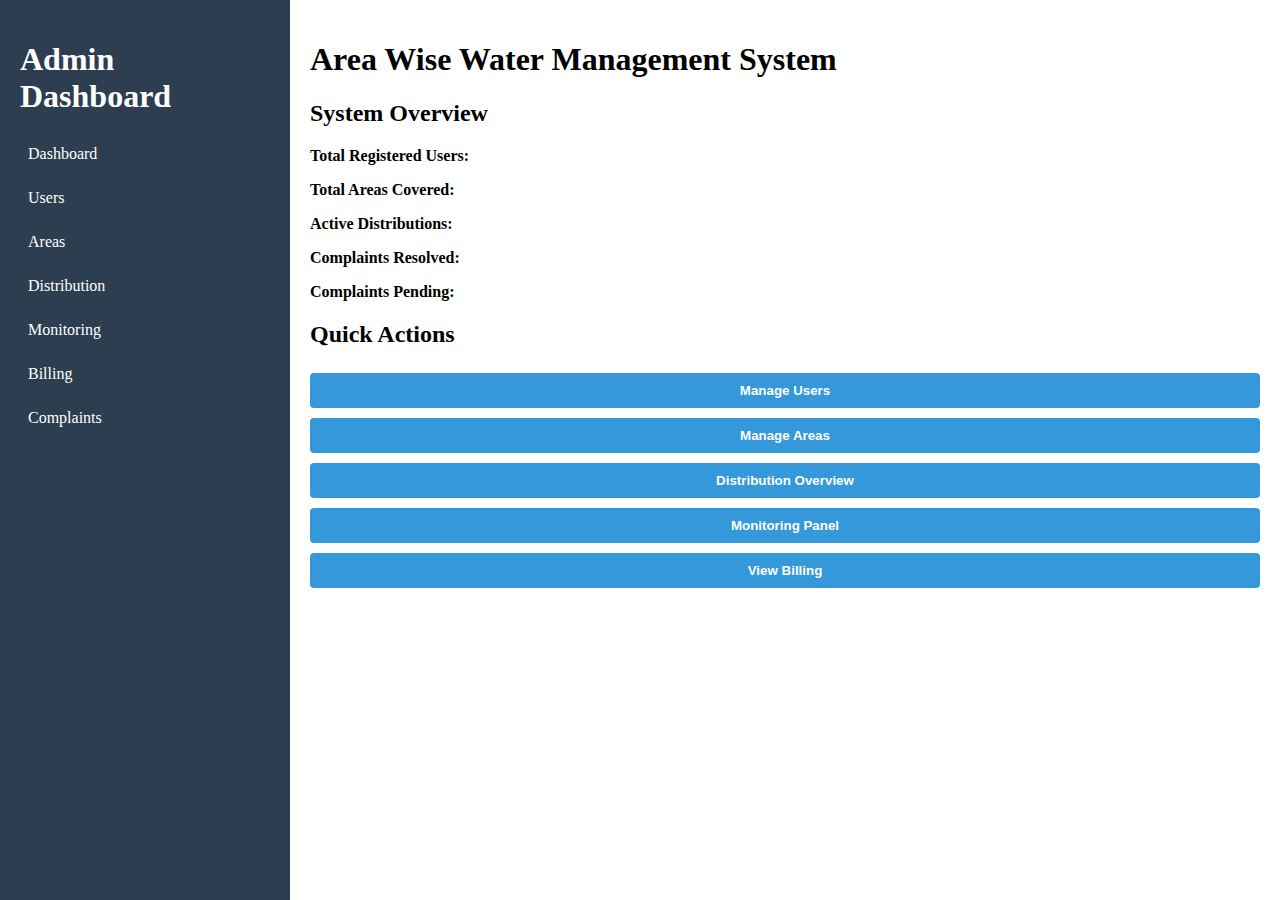
<file: index.html>
<!DOCTYPE html>
<html lang="en">
  <head>
    <meta charset="UTF-8" />
    <meta name="viewport" content="width=device-width, initial-scale=1.0" />
    <title>AWWMS - Dashboard</title>
    <link rel="stylesheet" href="style2.css" />
  </head>
  <body>
    <div class="container">
      <div id="left">
        <h1 id="current_page_title">Admin Dashboard</h1>
        <ul id="navbar">
          <li class="navbar_links"><a href="index.html">Dashboard</a></li>
          <li class="navbar_links"><a href="users.html">Users</a></li>
          <li class="navbar_links"><a href="areas.html">Areas</a></li>
          <li class="navbar_links"><a href="distribution.html">Distribution</a></li>
          <li class="navbar_links"><a href="monitoring.html">Monitoring</a></li>
          <li class="navbar_links"><a href="billing.html">Billing</a></li>
          <li class="navbar_links"><a href="complaints.html">Complaints</a></li>
        </ul>
      </div>

      <div id="right">
        <h1 id="PageTitle">Area Wise Water Management System</h1>

        <div class="dashboard_section">
          <h2>System Overview</h2>
          <div id="dashboard_stats">
            <p><strong>Total Registered Users:</strong></p>
            <p><strong>Total Areas Covered:</strong></p>
            <p><strong>Active Distributions:</strong></p>
            <p><strong>Complaints Resolved:</strong></p>
            <p><strong>Complaints Pending:</strong></p>
          </div>
        </div>

        <div class="dashboard_section">
          <h2>Quick Actions</h2>
          <button class="action_button" onclick="location.href='users.html'">Manage Users</button>
          <button class="action_button" onclick="location.href='areas.html'">Manage Areas</button>
          <button class="action_button" onclick="location.href='distribution.html'">Distribution Overview</button>
          <button class="action_button" onclick="location.href='monitoring.html'">Monitoring Panel</button>
          <button class="action_button" onclick="location.href='billing.html'">View Billing</button>
        </div>
      </div>
    </div>
  </body>
</html>
</file>
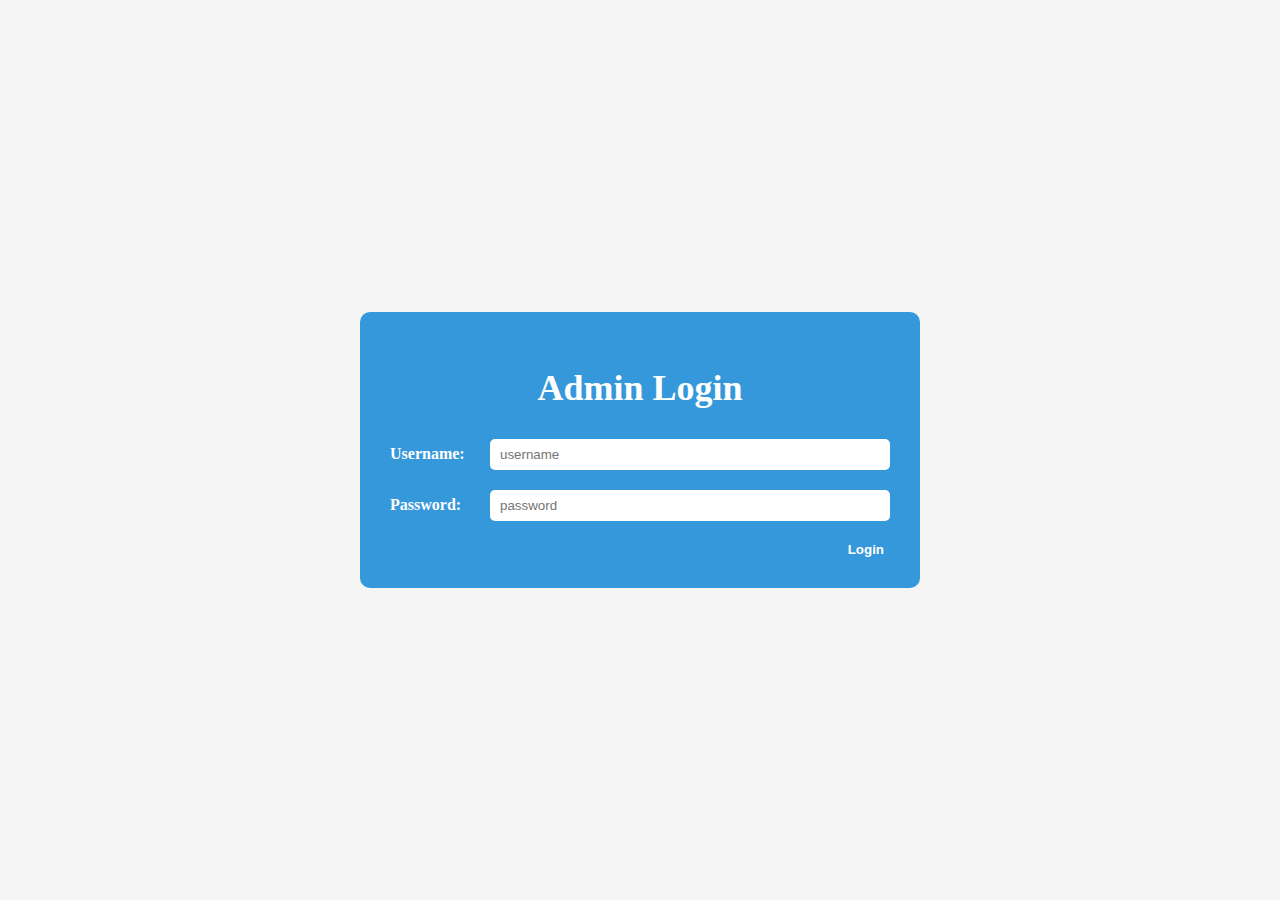
<file: adminlog.html>
<!DOCTYPE html>
<html lang="en">
<head>
  <meta charset="UTF-8" />
  <meta name="viewport" content="width=device-width, initial-scale=1.0"/>
  <title>Admin Login - AWWMS</title>
  <link rel="stylesheet" href="adminlog.css" />
</head>
<body>
  <div class="wrapper">
    <h1>Admin Login</h1>
    <form action="index.html" method="post" id="loginForm">
      <div class="input-box">
        <label for="username">Username:</label>
      <input type="text" placeholder="username" required />
        </div>
        <div class="input-box">
      <label for="password">Password:</label>
      <input type="password" placeholder="password" required />
        </div>
        <div class="button-container">
      <button type="submit">Login</button>
        </div>
    </form>
  
  </div>
</body>
</html>
</file>
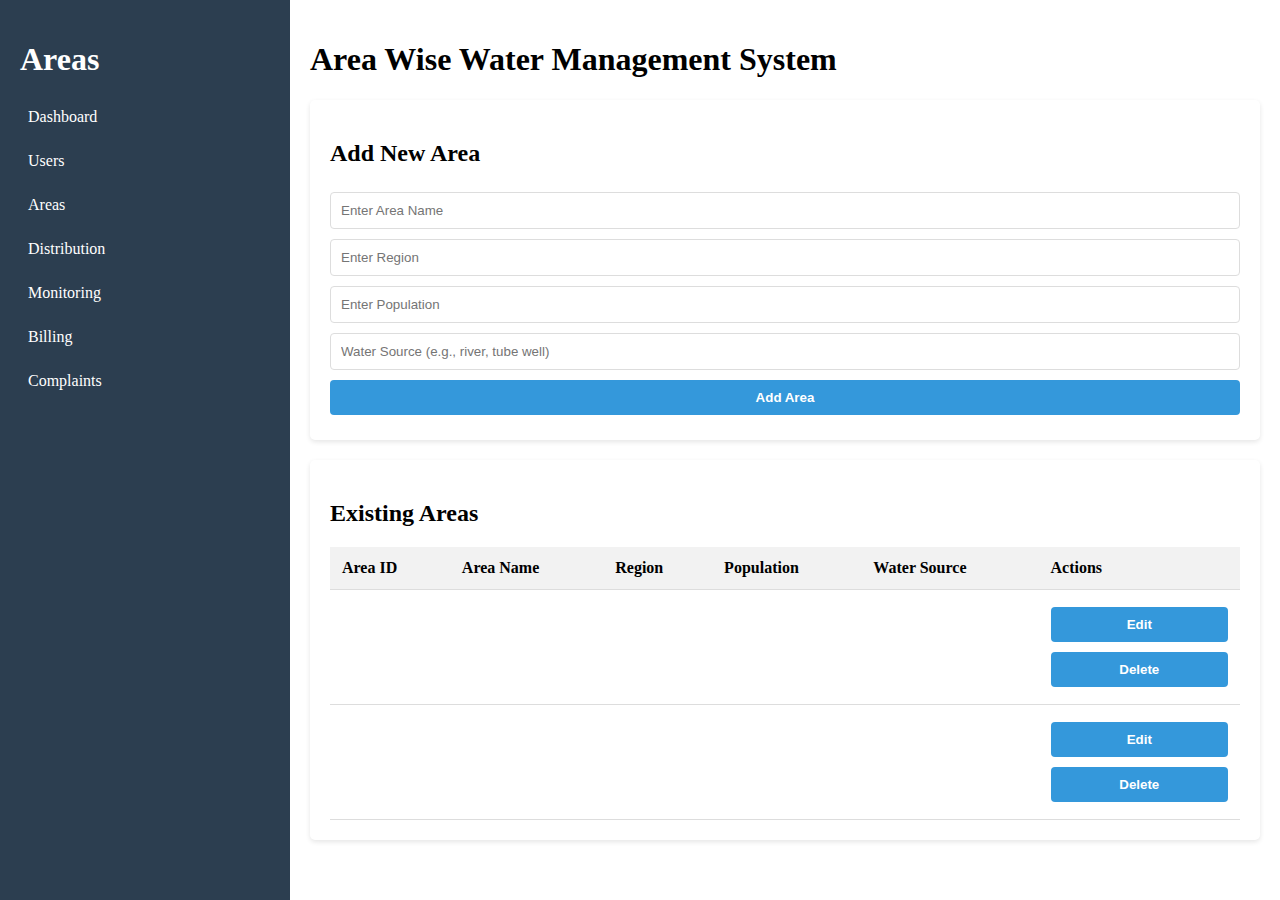
<file: areas.html>
<!DOCTYPE html>
<html lang="en">
  <head>
    <meta charset="UTF-8" />
    <meta name="viewport" content="width=device-width, initial-scale=1.0" />
    <title>AWWMS</title>
    <link rel="stylesheet" href="style2.css" />
  </head>
  <body>
    <div class="container">
      <div id="left">
        <h1 id="current_page_title">Areas</h1>
        <ul id="navbar">
          <li class="navbar_links"><a href="index.html">Dashboard</a></li>
          <li class="navbar_links"><a href="users.html">Users</a></li>
          <li class="navbar_links"><a href="areas.html">Areas</a></li>
          <li class="navbar_links"><a href="distribution.html">Distribution</a></li>
          <li class="navbar_links"><a href="monitoring.html">Monitoring</a></li>
          <li class="navbar_links"><a href="billing.html">Billing</a></li>
          <li class="navbar_links"><a href="complaints.html">Complaints</a></li>
        </ul>
      </div>

      <div id="right">
        <h1 id="PageTitle">Area Wise Water Management System</h1>

        <div class="form-section">
          <h2>Add New Area</h2>
          <form id="areaForm">
            <input
              type="text"
              id="areaName"
              name="areaName"
              placeholder="Enter Area Name"
              required
            />
            <input
              type="text"
              id="region"
              name="region"
              placeholder="Enter Region"
              required
            />
            <input
              type="number"
              id="population"
              name="population"
              placeholder="Enter Population"
              required
            />
            <input
              type="text"
              id="waterSource"
              name="waterSource"
              placeholder="Water Source (e.g., river, tube well)"
              required
            />
            <button type="submit">Add Area</button>
          </form>
        </div>

        <div class="table-section">
          <h2>Existing Areas</h2>
          <table>
            <thead>
              <tr>
                <th>Area ID</th>
                <th>Area Name</th>
                <th>Region</th>
                <th>Population</th>
                <th>Water Source</th>
                <th>Actions</th>
              </tr>
            </thead>
            <tbody id="areaTableBody">
              <tr>
                <td></td>
                <td></td>
                <td></td>
                <td></td>
                <td></td>
                <td>
                  <button>Edit</button>
                  <button>Delete</button>
                </td>
              </tr>
              <tr>
                <td></td>
                <td></td>
                <td></td>
                <td></td>
                <td></td>
                <td>
                  <button>Edit</button>
                  <button>Delete</button>
                </td>
              </tr>
            </tbody>
          </table>
        </div>
      </div>
    </div>
  </body>
</html>
</file>
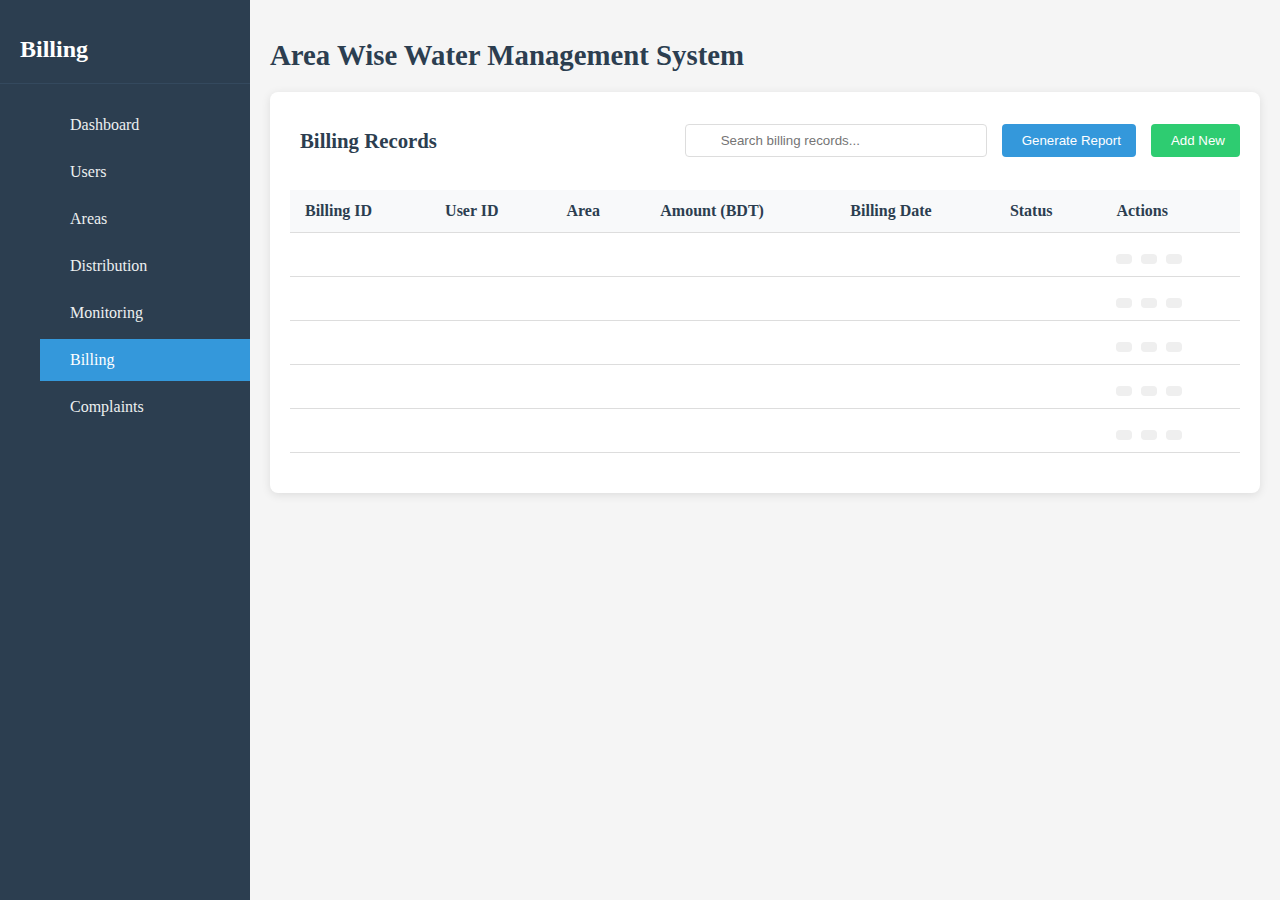
<file: billing.html>
<!DOCTYPE html>
<html lang="en">
<head>
  <meta charset="UTF-8" />
  <meta name="viewport" content="width=device-width, initial-scale=1.0" />
  <title>AWWMS - Billing</title>
  <link rel="stylesheet" href="billing.css"/>
<body>
  <div class="container">
    <div id="left">
      <h1 id="current_page_title">Billing</h1>
      <ul id="navbar">
        <li class="navbar_links"><a href="index.html"><i class="fas fa-tachometer-alt"></i> Dashboard</a></li>
        <li class="navbar_links"><a href="users.html"><i class="fas fa-users"></i> Users</a></li>
        <li class="navbar_links"><a href="areas.html"><i class="fas fa-map-marker-alt"></i> Areas</a></li>
        <li class="navbar_links"><a href="distribution.html"><i class="fas fa-truck"></i> Distribution</a></li>
        <li class="navbar_links"><a href="monitoring.html"><i class="fas fa-chart-line"></i> Monitoring</a></li>
        <li class="navbar_links active"><a href="billing.html"><i class="fas fa-file-invoice-dollar"></i> Billing</a></li>
        <li class="navbar_links"><a href="complaints.html"><i class="fas fa-exclamation-circle"></i> Complaints</a></li>
      </ul>
    </div>

    <div id="right">
      <h1 id="PageTitle">Area Wise Water Management System</h1>
      <div id="center">
        <div class="table-section">
          <div class="table-header">
            <h2><i class="fas fa-file-invoice"></i> Billing Records</h2>
            <div class="table-actions">
              <div class="search-box">
                <i class="fas fa-search"></i>
                <input type="text" id="searchInput" placeholder="Search billing records...">
              </div>
              <button class="btn btn-primary"><i class="fas fa-file-export"></i> Generate Report</button>
              <button class="btn btn-success"><i class="fas fa-plus"></i> Add New</button>
            </div>
          </div>
          <table>
            <thead>
              <tr>
                <th>Billing ID <i class="fas fa-sort"></i></th>
                <th>User ID <i class="fas fa-sort"></i></th>
                <th>Area <i class="fas fa-sort"></i></th>
                <th>Amount (BDT) <i class="fas fa-sort"></i></th>
                <th>Billing Date <i class="fas fa-sort"></i></th>
                <th>Status <i class="fas fa-sort"></i></th>
                <th>Actions</th>
              </tr>
            </thead>
            <tbody>
              <tr>
                <td></td>
                <td></td>
                <td></td>
                <td></td>
                <td></td>
                <td><span class="status paid"></span></td>
                <td>
                  <button class="btn-action view"><i class="fas fa-eye"></i></button>
                  <button class="btn-action edit"><i class="fas fa-edit"></i></button>
                  <button class="btn-action print"><i class="fas fa-print"></i></button>
                </td>
              </tr>
              <tr>
                <td></td>
                <td></td>
                <td></td>
                <td></td>
                <td></td>
                <td><span class="status paid"></span></td>
                <td>
                  <button class="btn-action view"><i class="fas fa-eye"></i></button>
                  <button class="btn-action edit"><i class="fas fa-edit"></i></button>
                  <button class="btn-action print"><i class="fas fa-print"></i></button>
                </td>
              </tr>
              <tr>
                <td></td>
                <td></td>
                <td></td>
                <td></td>
                <td></td>
                <td><span class="status paid"></span></td>
                <td>
                  <button class="btn-action view"><i class="fas fa-eye"></i></button>
                  <button class="btn-action edit"><i class="fas fa-edit"></i></button>
                  <button class="btn-action print"><i class="fas fa-print"></i></button>
                </td>
              </tr>
              <tr>
                <td></td>
                <td></td>
                <td></td>
                <td></td>
                <td></td>
                <td><span class="status paid"></span></td>
                <td>
                  <button class="btn-action view"><i class="fas fa-eye"></i></button>
                  <button class="btn-action edit"><i class="fas fa-edit"></i></button>
                  <button class="btn-action print"><i class="fas fa-print"></i></button>
                </td>
              </tr>
              <tr>
                <td></td>
                <td></td>
                <td></td>
                <td></td>
                <td></td>
                <td><span class="status paid"></span></td>
                <td>
                  <button class="btn-action view"><i class="fas fa-eye"></i></button>
                  <button class="btn-action edit"><i class="fas fa-edit"></i></button>
                  <button class="btn-action print"><i class="fas fa-print"></i></button>
                </td>
              </tr>
            </tbody>
          </table>
        </div>
      </div>
    </div>
  </div>
</body>
</html>
</file>
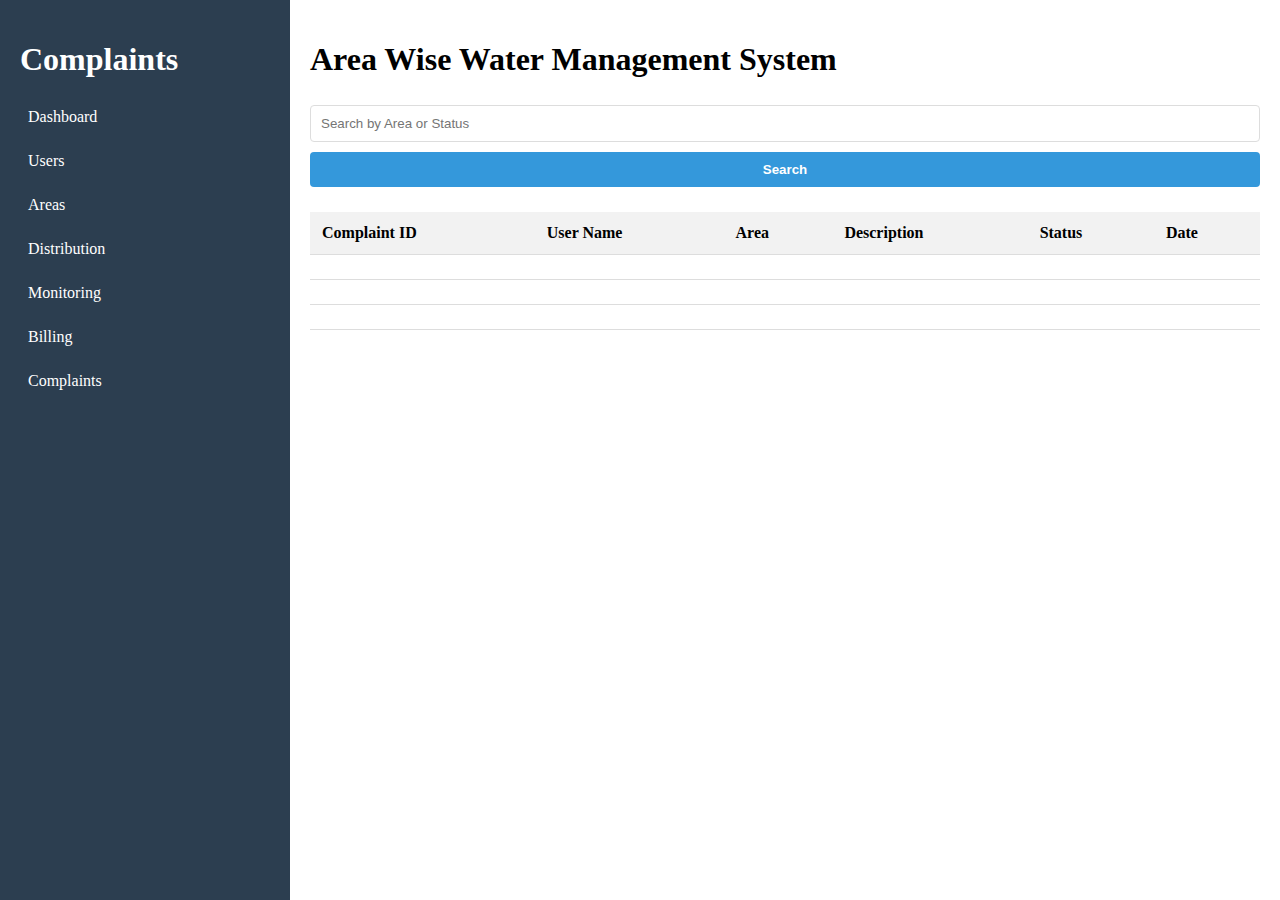
<file: complaints.html>
<!DOCTYPE html>
<html lang="en">
<head>
  <meta charset="UTF-8" />
  <meta name="viewport" content="width=device-width, initial-scale=1.0" />
  <title>AWWMS</title>
  <link rel="stylesheet" href="style2.css" />
</head>
<body>
  <div class="container">
    <div id="left">
      <h1 id="current_page_title">Complaints</h1>
      <ul id="navbar">
        <li class="navbar_links"><a href="index.html">Dashboard</a></li>
        <li class="navbar_links"><a href="users.html">Users</a></li>
        <li class="navbar_links"><a href="areas.html">Areas</a></li>
        <li class="navbar_links"><a href="distribution.html">Distribution</a></li>
        <li class="navbar_links"><a href="monitoring.html">Monitoring</a></li>
        <li class="navbar_links"><a href="billing.html">Billing</a></li>
        <li class="navbar_links"><a href="complaints.html">Complaints</a></li>
      </ul>
    </div>

    <div id="right">
      <h1 id="PageTitle">Area Wise Water Management System</h1>
      <div>
        <div class="search-container">
          <input type="text" id="searchBox" placeholder="Search by Area or Status" />
          <button id="searchBtn">Search</button>
        </div>

        <div class="table-container">
          <table id="complaintsTable">
            <thead>
              <tr>
                <th>Complaint ID</th>
                <th>User Name</th>
                <th>Area</th>
                <th>Description</th>
                <th>Status</th>
                <th>Date</th>
              </tr>
            </thead>
            <tbody>
              <tr>
                <td></td>
                <td></td>
                <td></td>
                <td></td>
                <td></td>
                <td></td>
              </tr>
              <tr>
                <td></td>
                <td></td>
                <td></td>
                <td></td>
                <td></td>
                <td></td>
              </tr>
              <tr>
                <td></td>
                <td></td>
                <td></td>
                <td></td>
                <td></td>
                <td></td>
              </tr>
            </tbody>
          </table>
        </div>
      </div>
    </div>
  </div>
</body>
</html>
</file>
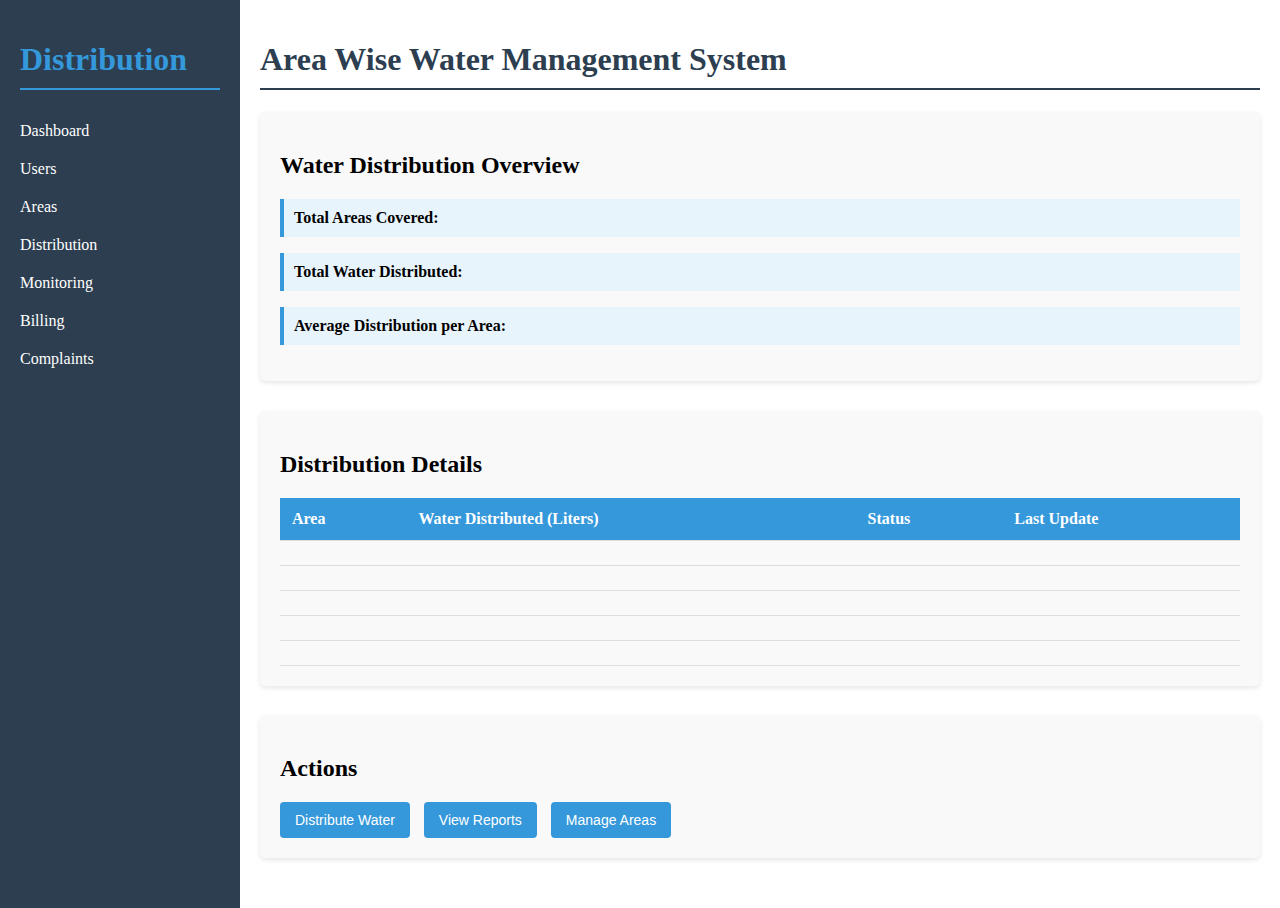
<file: distribution.html>
<!DOCTYPE html>
<html lang="en">
  <head>
    <meta charset="UTF-8" />
    <meta name="viewport" content="width=device-width, initial-scale=1.0" />
    <title>AWWMS</title>
    <link rel="stylesheet" href="distribution.css">
  </head>
  <body>
    <div class="container">
      <div id="left">
        <h1 id="current_page_title">Distribution</h1>
        <ul id="navbar">
          <li class="navbar_links"><a href="index.html">Dashboard</a></li>
          <li class="navbar_links"><a href="users.html">Users</a></li>
          <li class="navbar_links"><a href="areas.html">Areas</a></li>
          <li class="navbar_links"><a href="distribution.html">Distribution</a></li>
          <li class="navbar_links"><a href="monitoring.html">Monitoring</a></li>
          <li class="navbar_links"><a href="billing.html">Billing</a></li>
          <li class="navbar_links"><a href="complaints.html">Complaints</a></li>
        </ul>
      </div>
      <div id="right">
        <h1 id="PageTitle">Area Wise Water Management System</h1>
        <div id="distribution_dashboard">
          <div class="dashboard_section">
            <h2>Water Distribution Overview</h2>
            <div id="distribution_stats">
              <p><strong>Total Areas Covered:</strong> <span id="totalAreas"></span></p>
              <p><strong>Total Water Distributed:</strong> <span id="totalWater"></span></p>
              <p><strong>Average Distribution per Area:</strong> <span id="avgWater"></span></p>
            </div>
          </div>

          <div class="dashboard_section">
            <h2>Distribution Details</h2>
            <table id="distribution_table">
              <thead>
                <tr>
                  <th>Area</th>
                  <th>Water Distributed (Liters)</th>
                  <th>Status</th>
                  <th>Last Update</th>
                </tr>
              </thead>
              <tbody>
                <tr>
                  <td></td>
                  <td></td>
                  <td></td>
                  <td></td>
                </tr>
                <tr>
                  <td></td>
                  <td></td>
                  <td></td>
                  <td></td>
                </tr>
                <tr>
                  <td></td>
                  <td></td>
                  <td></td>
                  <td></td>
                </tr>
                <tr>
                  <td></td>
                  <td></td>
                  <td></td>
                  <td></td>
                </tr>
                <tr>
                  <td></td>
                  <td></td>
                  <td></td>
                  <td></td>
                </tr>
              </tbody>
            </table>
          </div>

          <div class="dashboard_section">
            <h2>Actions</h2>
            <button class="action_button" id="distributeBtn">Distribute Water</button>
            <button class="action_button" id="reportBtn">View Reports</button>
            <button class="action_button" id="manageBtn">Manage Areas</button>
          </div>
        </div>
      </div>
    </div>

    <div id="distributeModal" class="modal">
      <div class="modal-content">
        <span class="close">&times;</span>
        <h2>Distribute Water</h2>
        <form id="distributeForm">
          <div class="form-group">
            <label for="areaSelect">Select Area:</label>
            <select id="areaSelect" required>
              <option value="">-- Select Area --</option>
              <option value="Downtown">Downtown</option>
              <option value="Suburbia">Suburbia</option>
              <option value="Industrial Zone">Industrial Zone</option>
              <option value="Residential North">Residential North</option>
              <option value="Residential South">Residential South</option>
            </select>
          </div>
          <div class="form-group">
            <label for="waterAmount">Water Amount (Liters):</label>
            <input type="number" id="waterAmount" required min="100" step="100">
          </div>
          <div class="form-group">
            <label for="distributionDate">Distribution Date:</label>
            <input type="datetime-local" id="distributionDate" required>
          </div>
          <button type="submit" class="submit-btn">Submit Distribution</button>
        </form>
      </div>
    </div>

    <div id="reportModal" class="modal">
      <div class="modal-content">
        <span class="close">&times;</span>
        <h2>Distribution Reports</h2>
        <div id="reportContent">
          <p><strong>Last Week Distribution:</strong></p>
          <p><strong>Areas with Highest Demand:</strong></p>
          <p><strong>Areas with Lowest Demand:</strong></p>
          <p><strong>Total Distribution This Month:</strong></p>
        </div>
        <button class="action_button" style="margin-top: 20px;">Download Full Report</button>
      </div>
      <script>
        const distributeModal = document.getElementById("distributeModal");
        const reportModal = document.getElementById("reportModal");
        
        const distributeBtn = document.getElementById("distributeBtn");
        const reportBtn = document.getElementById("reportBtn");
        const manageBtn = document.getElementById("manageBtn");
        
        // popup close(lab)
        const closeBtns = document.getElementsByClassName("close");
        
        // distribute e click krle popup window open(lab)
        distributeBtn.onclick = function() {
          distributeModal.style.display = "block";
        }
        
        // view e click krle popup window open(lab)
        reportBtn.onclick = function() {
          reportModal.style.display = "block";
        }
        
        // manage e click krle area page e jai(lab)
        manageBtn.onclick = function() {
          window.location.href = "areas.html";
        }
        
        for (let i = 0; i < closeBtns.length; i++) {
          closeBtns[i].onclick = function() {
            distributeModal.style.display = "none";
            reportModal.style.display = "none";
          }
        }
        
        window.onclick = function(event) {
          if (event.target == distributeModal) {
            distributeModal.style.display = "none";
          }
          if (event.target == reportModal) {
            reportModal.style.display = "none";
          }
        }
        // submission form handle kora(lab)
        document.getElementById("distributeForm").onsubmit = function(e) {
          e.preventDefault();
          // value pass krsi(lab)
          const area = document.getElementById("areaSelect").value;
          const amount = document.getElementById("waterAmount").value;
          const date = document.getElementById("distributionDate").value;
          
          alert(`Water distribution scheduled for ${area}:\nAmount: ${amount} Liters\nDate: ${date}`);
          // popup close(lab)
          distributeModal.style.display = "none";
          this.reset();
        };
      </script>
    </div>
  </body>
</html>
</file>
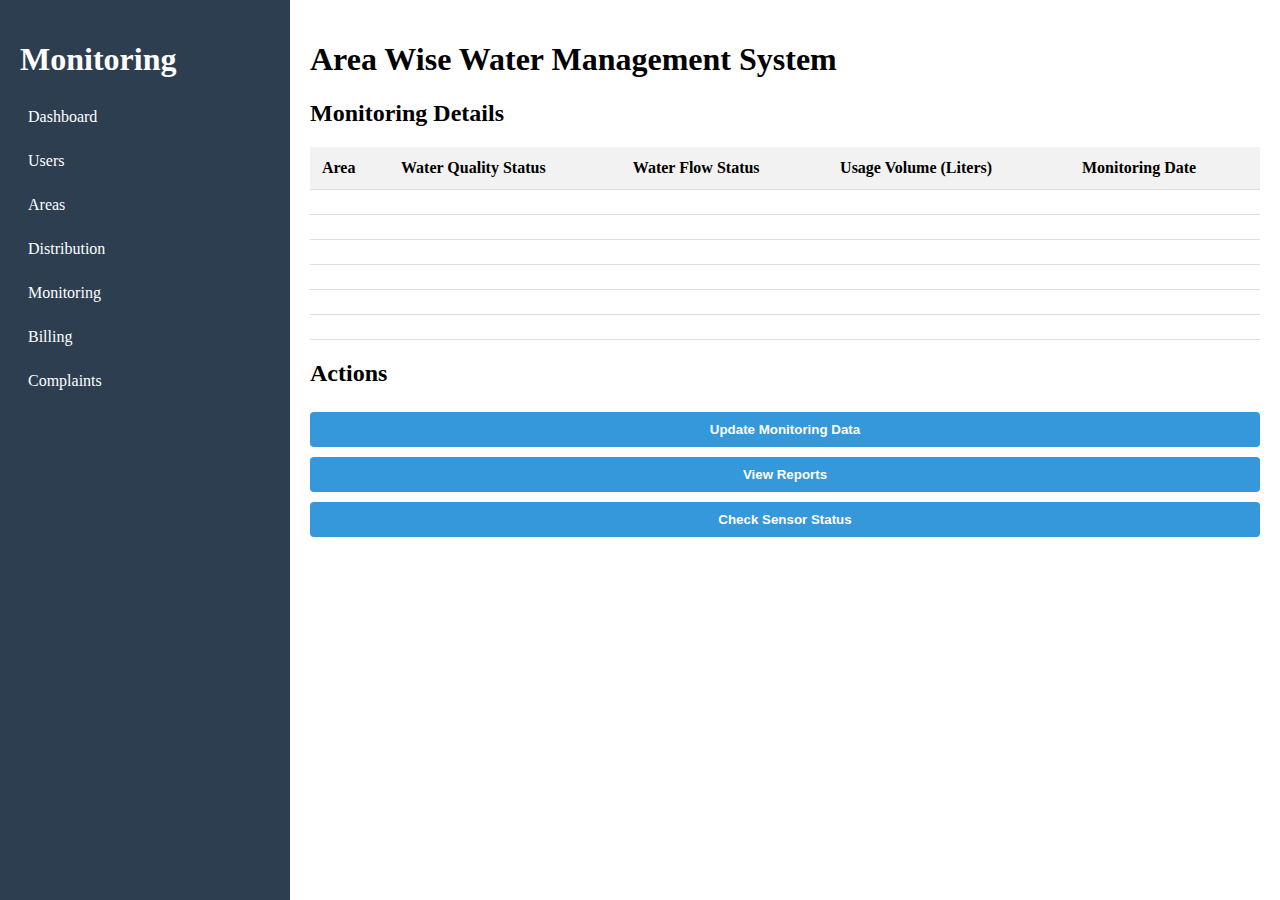
<file: monitoring.html>
<!DOCTYPE html>
<html lang="en">
  <head>
    <meta charset="UTF-8" />
    <meta name="viewport" content="width=device-width, initial-scale=1.0" />
    <title>AWWMS - Monitoring</title>
    <link rel="stylesheet" href="style2.css">
  </head>
  <body>
    <div class="container">
        <div id="left">
          <h1 id="current_page_title">Monitoring</h1>
            <ul id="navbar">
              <li class="navbar_links"><a href="index.html">Dashboard</a></li>
              <li class="navbar_links"><a href="users.html">Users</a></li>
              <li class="navbar_links"><a href="areas.html">Areas</a></li>
              <li class="navbar_links"><a href="distribution.html">Distribution</a></li>
              <li class="navbar_links"><a href="monitoring.html">Monitoring</a></li>
              <li class="navbar_links"><a href="billing.html">Billing</a></li>
              <li class="navbar_links"><a href="complaints.html">Complaints</a></li>
            </ul>
          </div>
          <div id="right">
          <h1 id="PageTitle">Area Wise Water Management System</h1>
          
  
            <div class="dashboard_section">
              <h2>Monitoring Details</h2>
              <table id="monitoring_table">
                <thead>
                  <tr>
                    <th>Area</th>
                    <th>Water Quality Status</th>
                    <th>Water Flow Status</th>
                    <th>Usage Volume (Liters)</th>
                    <th>Monitoring Date</th>
                  </tr>
                </thead>
                <tbody>
                  <tr>
                    <td></td>
                    <td></td>
                    <td></td>
                    <td></td>
                    <td></td>
                  </tr>
                  <tr>
                    <td></td>
                    <td></td>
                    <td></td>
                    <td></td>
                    <td></td>
                  </tr>
                  <tr>
                    <td></td>
                    <td></td>
                    <td></td>
                    <td></td>
                    <td></td>
                  </tr>
                  <tr>
                    <td></td>
                    <td></td>
                    <td></td>
                    <td></td>
                    <td></td>
                  </tr>
                  <tr>
                    <td></td>
                    <td></td>
                    <td></td>
                    <td></td>
                    <td></td>
                  </tr>
                  <tr>
                    <td></td>
                    <td></td>
                    <td></td>
                    <td></td>
                    <td></td>
                  </tr>
                </tbody>
              </table>
            </div>
  
            <div class="dashboard_section">
              <h2>Actions</h2>
              <button class="action_button">Update Monitoring Data</button>
              <button class="action_button">View Reports</button>
              <button class="action_button">Check Sensor Status</button>
            </div>
          </div>
        </div>
      </div>
    </body>
  </html>
</file>
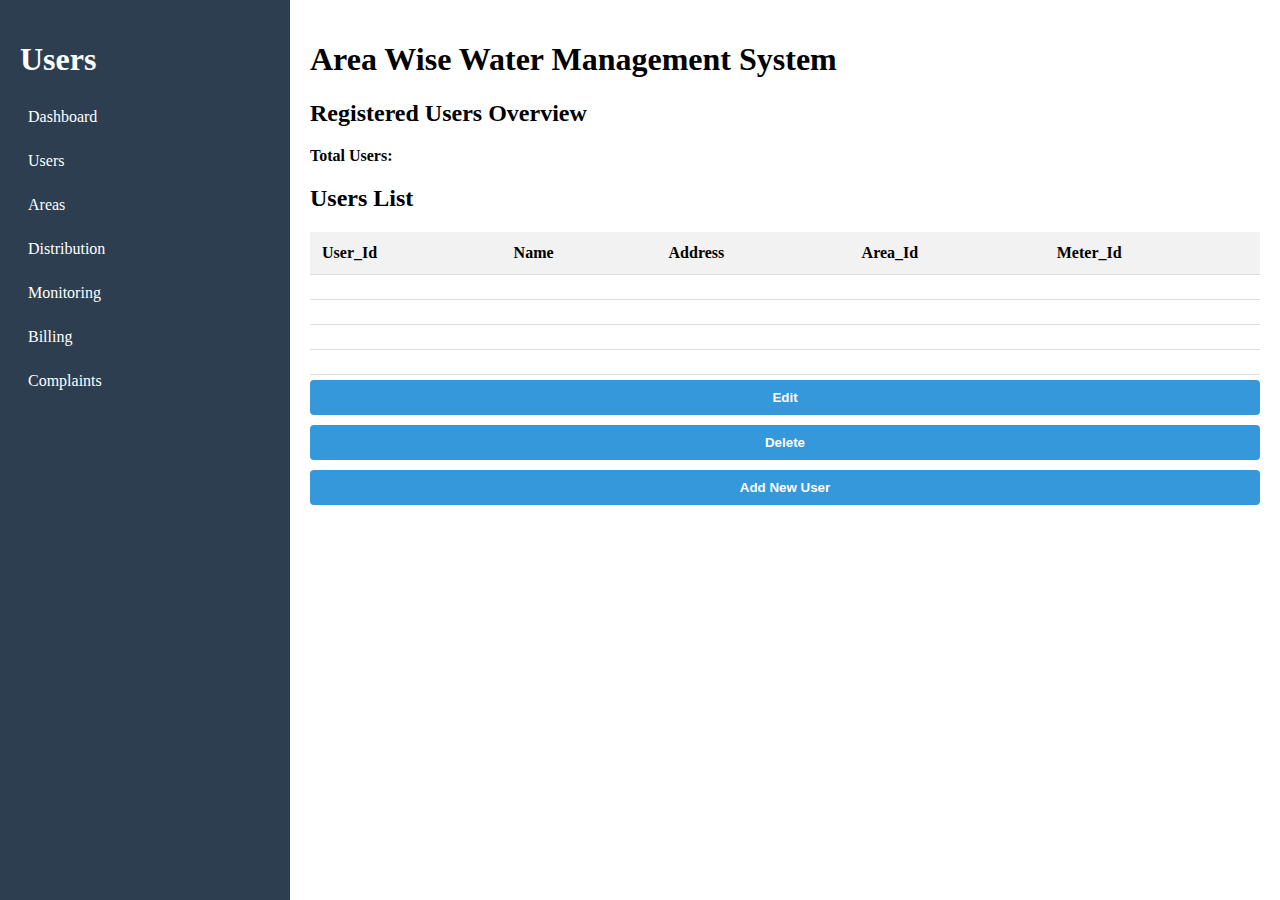
<file: users.html>
<!DOCTYPE html>
<html lang="en">
  <head>
    <meta charset="UTF-8" />
    <meta name="viewport" content="width=device-width, initial-scale=1.0" />
    <title>AWWMS</title>
    <link rel="stylesheet" href="style2.css">
  </head>
  <body>
    <div class="container">
        <div id="left">
          <h1 id="current_page_title">Users</h1>
            <ul id="navbar">
              <li class="navbar_links"><a href="index.html">Dashboard</a></li>
              <li class="navbar_links"><a href="users.html">Users</a></li>
              <li class="navbar_links"><a href="areas.html">Areas</a></li>
              <li class="navbar_links"><a href="distribution.html">Distribution</a></li>
              <li class="navbar_links"><a href="monitoring.html">Monitoring</a></li>
              <li class="navbar_links"><a href="billing.html">Billing</a></li>
              <li class="navbar_links"><a href="complaints.html">Complaints</a></li>
            </ul>
          </div>
          <div id="right">
          <h1 id="PageTitle">Area Wise Water Management System</h1>
          <div class="dashboard_section">
            <h2>Registered Users Overview</h2>
            <div id="user_stats">
              <p><strong>Total Users:</strong></p>
            </div>
          </div>
  
          <div class="dashboard_section">
            <h2>Users List</h2>
            <table id="users_table">
              <thead>
                <tr>
                  <th>User_Id</th>
                  <th>Name</th>
                  <th>Address</th>
                  <th>Area_Id</th>
                  <th>Meter_Id</th>
                </tr>
              </thead>
              <tbody>
                <tr>
                  <td></td>
                  <td></td>
                  <td></td>
                  <td></td>
                  <td></td>
                </tr>
                <tr>
                  <td></td>
                  <td></td>
                  <td></td>
                  <td></td>
                  <td></td>
                </tr>
                <tr>
                  <td></td>
                  <td></td>
                  <td></td>
                  <td></td>
                  <td></td>
                </tr>
                <tr>
                  <td></td>
                  <td></td>
                  <td></td>
                  <td></td>
                  <td></td>
                </tr>
              </tbody>
            </table>
          </div>
  
          <div class="dashboard_section">
            <button class="action_button">Edit</button> 
            <button class="action_button">Delete</button>
            <button class="action_button">Add New User</button>
          </div>
        </div>
      </div>
    </body>
  </html>
</file>
<file: style2.css>
body {
    font-family: Poppins;
    margin: 0;
    padding: 0;
    background-color: #f5f5f5;
  }
  .container {
    display: flex;
    min-height: 100vh;
  }
  #left {
    width: 250px;
    background-color: #2c3e50;
    color: white;
    padding: 20px;
  }
  #right {
    flex: 1;
    padding: 20px;
    background-color: white;
  }
  #navbar {
    list-style-type: none;
    padding: 0;
  }
  .navbar_links {
    margin-bottom: 10px;
  }
  .navbar_links a {
    color: white;
    text-decoration: none;
    display: block;
    padding: 8px;
    border-radius: 4px;
  }
  .navbar_links a:hover {
    background-color: #34495e;
  }
  .form-section, .table-section {
    background-color: white;
    padding: 20px;
    margin-bottom: 20px;
    border-radius: 5px;
    box-shadow: 0 2px 5px rgba(0,0,0,0.1);
  }
  .form-group {
    margin-bottom: 15px;
  }
  label {
    display: block;
    margin-bottom: 5px;
    font-weight: bold;
  }
  input, select, button {
    padding: 10px;
    margin: 5px 0;
    width: 100%;
    box-sizing: border-box;
    border: 1px solid #ddd;
    border-radius: 4px;
  }
  button {
    background-color: #3498db;
    color: white;
    border: none;
    cursor: pointer;
    font-weight: bold;
  }
  button:hover {
    background-color: #2980b9;
  }
  table {
    width: 100%;
    border-collapse: collapse;
    margin-top: 20px;
  }
  th, td {
    padding: 12px;
    text-align: left;
    border-bottom: 1px solid #ddd;
  }
  th {
    background-color: #f2f2f2;
    font-weight: bold;
  }
  .action-buttons button {
    width: auto;
    margin-right: 5px;
    padding: 8px 12px;
  }
  .edit-btn {
    background-color: #f39c12;
  }
  .edit-btn:hover {
    background-color: #e67e22;
  }
  .delete-btn {
    background-color: #e74c3c;
  }
  .delete-btn:hover {
    background-color: #c0392b;
  }
  .table-header {
    display: flex;
    justify-content: space-between;
    align-items: center;
    margin-bottom: 15px;
  }
  #searchInput {
    width: 300px;
    padding: 8px;
  }
 
  .status {
    padding: 5px 10px;
    border-radius: 12px;
    font-size: 0.8em;
    font-weight: bold;
  }
  .status.paid {
    background-color: #d4edda;
    color: #155724;
  }
  .status.pending {
    background-color: #fff3cd;
    color: #856404;
  }
  .status.overdue {
    background-color: #f8d7da;
    color: #721c24;
  }
</file>
<file: adminlog.css>
body {
    display: flex;
    align-items: center;
    justify-content: center;
    font-family: Poppins;
    margin: 0;
    padding: 0;
    height: 100vh;
    background-color: #f5f5f5;
} 
  
  .wrapper {
    width: 500px;
    background: #3498db;
    color: #fff;
    padding: 30px;
    border-radius: 10px;
  }

  .wrapper h1 {
    font-size: 36px ;
    text-align: center;
    margin-bottom: 30px;
  }
  .input-box {
    display: flex;
    align-items: center;
    margin-bottom: 20px;
  }
  
  .input-box label {
    width: 100px;
    font-weight: bold;
  }
  
  .input-box input {
    flex: 1;
    padding: 8px 10px;
    border: none;
    border-radius: 5px;
    outline: none;
  }
  
  .button-container {
    display: flex;
    justify-content: flex-end;
  }
  
  button {
    background-color: #3498db;
    color: white;
    border: #fff;
    cursor: pointer;
    font-weight: bold;
  }
  
  button:hover {
    background-color: #2980b9;
  }
  .action-buttons button {
    width: auto;
    margin-right: 5px;
    padding: 8px 12px;
  }
</file>
<file: billing.css>
body {
    font-family: Poppins;
    margin: 0;
    padding: 0;
    background-color: #f5f5f5;
  }
  
  .container {
    display: flex;
    min-height: 100vh;
  }
  
  #left {
    width: 250px;
    background-color: #2c3e50;
    color: white;
    padding: 20px 0;
    height: 100vh;
    position: fixed;
  }
  
  #current_page_title {
    font-size: 1.5rem;
    padding: 0 20px 20px;
    border-bottom: 1px solid #34495e;
    margin-bottom: 20px;
  }
  
  #navbar {
    list-style: none;
  }
  
  .navbar_links {
    margin-bottom: 5px;
  }
  
  .navbar_links a {
    display: block;
    color: #ecf0f1;
    text-decoration: none;
    padding: 12px 20px;
    transition: all 0.3s;
  }
  
  .navbar_links a:hover {
    background-color: #34495e;
    color: #fff;
  }
  
  .navbar_links a i {
    margin-right: 10px;
    width: 20px;
    text-align: center;
  }
  
  .navbar_links.active a {
    background-color: #3498db;
    color: white;
  }
  
  #right {
    margin-left: 250px;
    width: calc(100% - 250px);
    padding: 20px;
  }
  
  #header {
    display: flex;
    justify-content: space-between;
    align-items: center;
    padding: 10px 0;
    margin-bottom: 20px;
    border-bottom: 1px solid #ddd;
  }
  
  #PageTitle {
    font-size: 1.8rem;
    color: #2c3e50;
  }
  
  #user-profile {
    display: flex;
    align-items: center;
    gap: 10px;
    color: #2c3e50;
    font-weight: 500;
  }
  
  #user-profile i {
    font-size: 1.5rem;
    color: #3498db;
  }
  
  .table-section {
    background-color: white;
    border-radius: 8px;
    box-shadow: 0 2px 10px rgba(0, 0, 0, 0.1);
    padding: 20px;
    margin-bottom: 20px;
  }
  
  .table-header {
    display: flex;
    justify-content: space-between;
    align-items: center;
    margin-bottom: 20px;
  }
  
  .table-header h2 {
    color: #2c3e50;
    font-size: 1.3rem;
  }
  
  .table-header h2 i {
    margin-right: 10px;
    color: #3498db;
  }
  
  .table-actions {
    display: flex;
    gap: 15px;
  }
  
  .search-box {
    position: relative;
    display: flex;
    align-items: center;
  }
  
  .search-box i {
    position: absolute;
    left: 10px;
    color: #7f8c8d;
  }
  
  #searchInput {
    padding: 8px 15px 8px 35px;
    border: 1px solid #ddd;
    border-radius: 4px;
    width: 250px;
    transition: all 0.3s;
  }
  
  #searchInput:focus {
    outline: none;
    border-color: #3498db;
    box-shadow: 0 0 0 2px rgba(52, 152, 219, 0.2);
  }
  
  .btn {
    padding: 8px 15px;
    border: none;
    border-radius: 4px;
    cursor: pointer;
    font-weight: 500;
    transition: all 0.3s;
    display: flex;
    align-items: center;
    gap: 5px;
  }
  
  .btn-primary {
    background-color: #3498db;
    color: white;
  }
  
  .btn-primary:hover {
    background-color: #2980b9;
  }
  
  .btn-success {
    background-color: #2ecc71;
    color: white;
  }
  
  .btn-success:hover {
    background-color: #27ae60;
  }
  
  table {
    width: 100%;
    border-collapse: collapse;
    margin-bottom: 20px;
  }
  
  th, td {
    padding: 12px 15px;
    text-align: left;
    border-bottom: 1px solid #ddd;
  }
  
  th {
    background-color: #f8f9fa;
    color: #2c3e50;
    font-weight: 600;
    position: sticky;
    top: 0;
  }
  
  th i {
    margin-left: 5px;
    color: #7f8c8d;
    font-size: 0.8rem;
  }
  
  tr:hover {
    background-color: #f8f9fa;
  }
  
  .status {
    padding: 5px 10px;
    border-radius: 20px;
    font-size: 0.8rem;
    font-weight: 500;
  }
  
  .btn-action {
    padding: 5px 8px;
    border: none;
    border-radius: 4px;
    cursor: pointer;
    margin-right: 5px;
    transition: all 0.3s;
  }
  
  .btn-action.view {
    color: transparent;
  }
  
  .btn-action.edit {
    color: transparent;
  }
  
  .btn-action.print {
    color: transparent;
  }
  
  .btn-action:hover {
    opacity: 0.8;
  }
</file>
<file: distribution.css>
body {
    font-family: Poppins;
    margin: 0;
    padding: 0;
    background-color: #f5f5f5;
  }
  .container {
    display: flex;
    min-height: 100vh;
  }
  #left {
    width: 200px;
    background-color: #2c3e50;
    color: white;
    padding: 20px;
  }
  #right {
    flex: 1;
    padding: 20px;
    background-color: white;
  }
  #navbar {
    list-style-type: none;
    padding: 0;
  }
  .navbar_links a {
    color: white;
    text-decoration: none;
    display: block;
    padding: 10px 0;
  }
  .navbar_links a:hover {
    color: #3498db;
  }
  #current_page_title {
    color: #3498db;
    border-bottom: 2px solid #3498db;
    padding-bottom: 10px;
  }
  #PageTitle {
    color: #2c3e50;
    border-bottom: 2px solid #2c3e50;
    padding-bottom: 10px;
  }
  .dashboard_section {
    margin-bottom: 30px;
    background-color: #f9f9f9;
    padding: 20px;
    border-radius: 5px;
    box-shadow: 0 2px 5px rgba(0,0,0,0.1);
  }
  table {
    width: 100%;
    border-collapse: collapse;
    margin-top: 15px;
  }
  th, td {
    padding: 12px;
    text-align: left;
    border-bottom: 1px solid #ddd;
  }
  th {
    background-color: #3498db;
    color: white;
  }
  tr:hover {
    background-color: #f1f1f1;
  }
  .action_button {
    background-color: #3498db;
    color: white;
    border: none;
    padding: 10px 15px;
    margin-right: 10px;
    border-radius: 4px;
    cursor: pointer;
    font-size: 14px;
  }
  .action_button:hover {
    background-color: #2980b9;
  }
  #distribution_stats p {
    background-color: #e8f4fc;
    padding: 10px;
    border-left: 4px solid #3498db;
  }
  .modal {
    display: none;
    position: fixed;
    z-index: 1;
    left: 0;
    top: 0;
    width: 100%;
    height: 100%;
    background-color: rgba(0,0,0,0.4);
  }
  .modal-content {
    background-color: #fefefe;
    margin: 15% auto;
    padding: 20px;
    border: 1px solid #888;
    width: 50%;
    border-radius: 5px;
  }
  .close {
    color: #aaa;
    float: right;
    font-size: 28px;
    font-weight: bold;
    cursor: pointer;
  }
  .close:hover {
    color: black;
  }
  .form-group {
    margin-bottom: 15px;
  }
  .form-group label {
    display: block;
    margin-bottom: 5px;
    font-weight: bold;
  }
  .form-group input, .form-group select {
    width: 100%;
    padding: 8px;
    box-sizing: border-box;
    border: 1px solid #ddd;
    border-radius: 4px;
  }
  .submit-btn {
    background-color: #3498db;
    color: white;
    border: none;
    padding: 10px 15px;
    border-radius: 4px;
    cursor: pointer;
  }
  .submit-btn:hover {
    background-color: #2980b9;
  }
</file>
